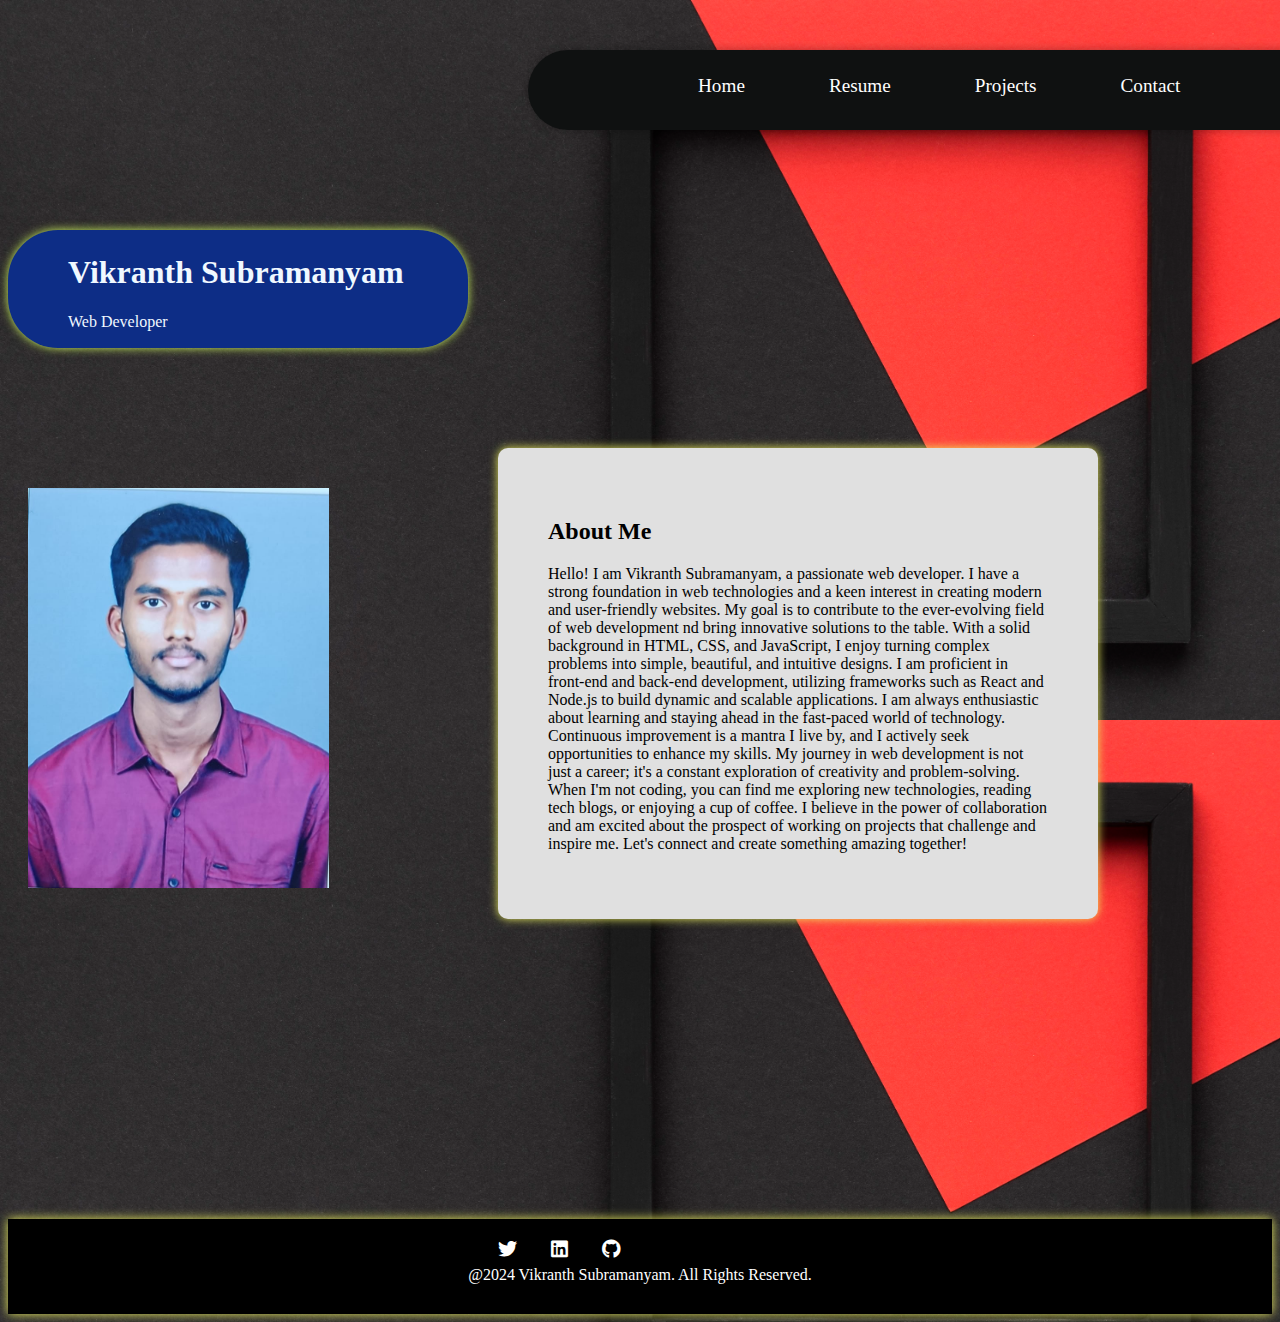
<file: index.html>
<!DOCTYPE html>
<html lang="en">
<head>
    <meta charset="UTF-8">
    <meta name="viewport" content="width=device-width, initial-scale=1.0">
    <title> Porfolio </title>
    <link rel="stylesheet" href="Home.css">
    <link rel="stylesheet" href="https://cdnjs.cloudflare.com/ajax/libs/font-awesome/6.0.0/css/all.min.css">
</head>
<body>
    
    <div id="navbar">
        <ul>
        <li style="margin-left: 100px;"><a href="index.html"> Home </a></li>
        <li><a href="Resume index .html"> Resume </a></li>
        <li><a href="projects index.html"> Projects </a></li>
        <li><a href="contact index.html"> Contact </a></li>
        </ul>
    </div>

    <div id="name">
        <div> <h1> Vikranth Subramanyam </h1> </div>
        <p> Web Developer</p>
    </div>

    <div id="main-content">
        <div id="photo">
            <img src="my photo.jpg" height="400px" alt="My Photo">
        </div>

        <div id="about-me">
            <h2>About Me</h2>
            <p>
                Hello! I am Vikranth Subramanyam, a passionate web developer. I have a strong foundation in web technologies
                and a keen interest in creating modern and user-friendly websites. My goal is to contribute to the ever-evolving field
                of web development nd bring innovative solutions to the table.
                With a solid background in HTML, CSS, and JavaScript, I enjoy turning complex problems into simple, beautiful, and 
                intuitive designs. I am proficient in front-end and back-end development, utilizing frameworks such as React and Node.js 
                to build dynamic and scalable applications. I am always enthusiastic about learning and staying ahead in the fast-paced world 
                of technology. Continuous improvement is a mantra I live by, and I actively seek opportunities to enhance my skills. 
                My journey in web development is not just a career; it's a constant exploration of creativity and problem-solving.
                When I'm not coding, you can find me exploring new technologies, reading tech blogs, or enjoying a cup of coffee. 
                I believe in the power of collaboration and am excited about the prospect of working on projects that challenge and inspire me.
                Let's connect and create something amazing together!
            </p>
        </div>
    </div>

    <footer>
        <div id="footer-content">
            <div class="social-link">
                <div style="margin-bottom: 5px;">
                    <a href="https://x.com/KAKASHI_1204?t=V6I3Dj5sTaL6wNbr2AVVZA&s=08" target="_blank"><i class="fab fa-twitter"></i></a>
                    <a href="https://www.instagram.com/vicky.kakashi_?utm_source=qr&igsh=NTNjcmxiZmt6M20=" target="_blank"><i class="fab fa-linkedin"></i></a>
                    <a href="https://github.com/yourusername" target="_blank"><i class="fab fa-github"></i></a>
                </div>
                <div class="copyright"> @2024 Vikranth Subramanyam. All Rights Reserved.</div>
            </div>
        </div>
    </footer>

</body>
</html>
</file>
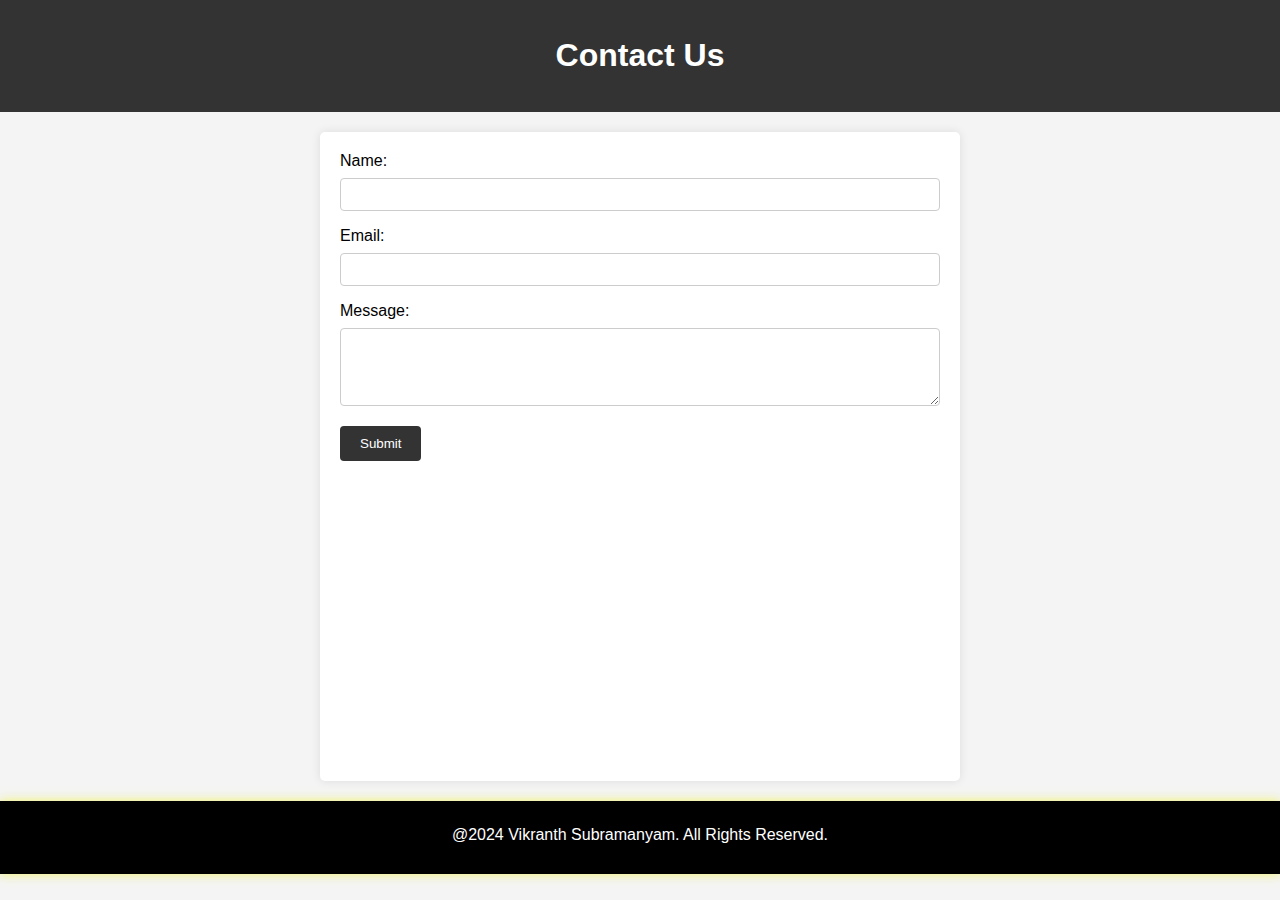
<file: contact index.html>
<!DOCTYPE html>
<html lang="en">
<head>
    <meta charset="UTF-8">
    <meta name="viewport" content="width=device-width, initial-scale=1.0">
    <title>Contact Us</title>
    <link rel="stylesheet" href="contact.css">

</head>
<body>

    <header>
        <h1>Contact Us</h1>
    </header>

    <section>
        <form action="#" method="post">
            <label for="name">Name:</label>
            <input type="text" id="name" name="name" required>

            <label for="email">Email:</label>
            <input type="email" id="email" name="email" required>

            <label for="message">Message:</label>
            <textarea id="message" name="message" rows="4" required></textarea>

            <button type="submit" onclick="showpopup()">Submit</button>
        </form>
    </section>

    <footer>
        <div id="footer-content">
            <div class="social-link">
                <div style="margin-bottom: 5px;">
                    <a href="https://x.com/KAKASHI_1204?t=V6I3Dj5sTaL6wNbr2AVVZA&s=08" target="_blank"><i class="fab fa-twitter"></i></a>
                    <a href="https://www.instagram.com/vicky.kakashi_?utm_source=qr&igsh=NTNjcmxiZmt6M20=" target="_blank"><i class="fab fa-linkedin"></i></a>
                    <a href="https://github.com/yourusername" target="_blank"><i class="fab fa-github"></i></a>
                </div>
                <div class="copyright"> @2024 Vikranth Subramanyam. All Rights Reserved.</div>
            </div>
        </div>
    </footer>

    <script>
        function showpopup() { 
            alert("Details Submitted");
    }
     </script>

</body>
</html>
</file>
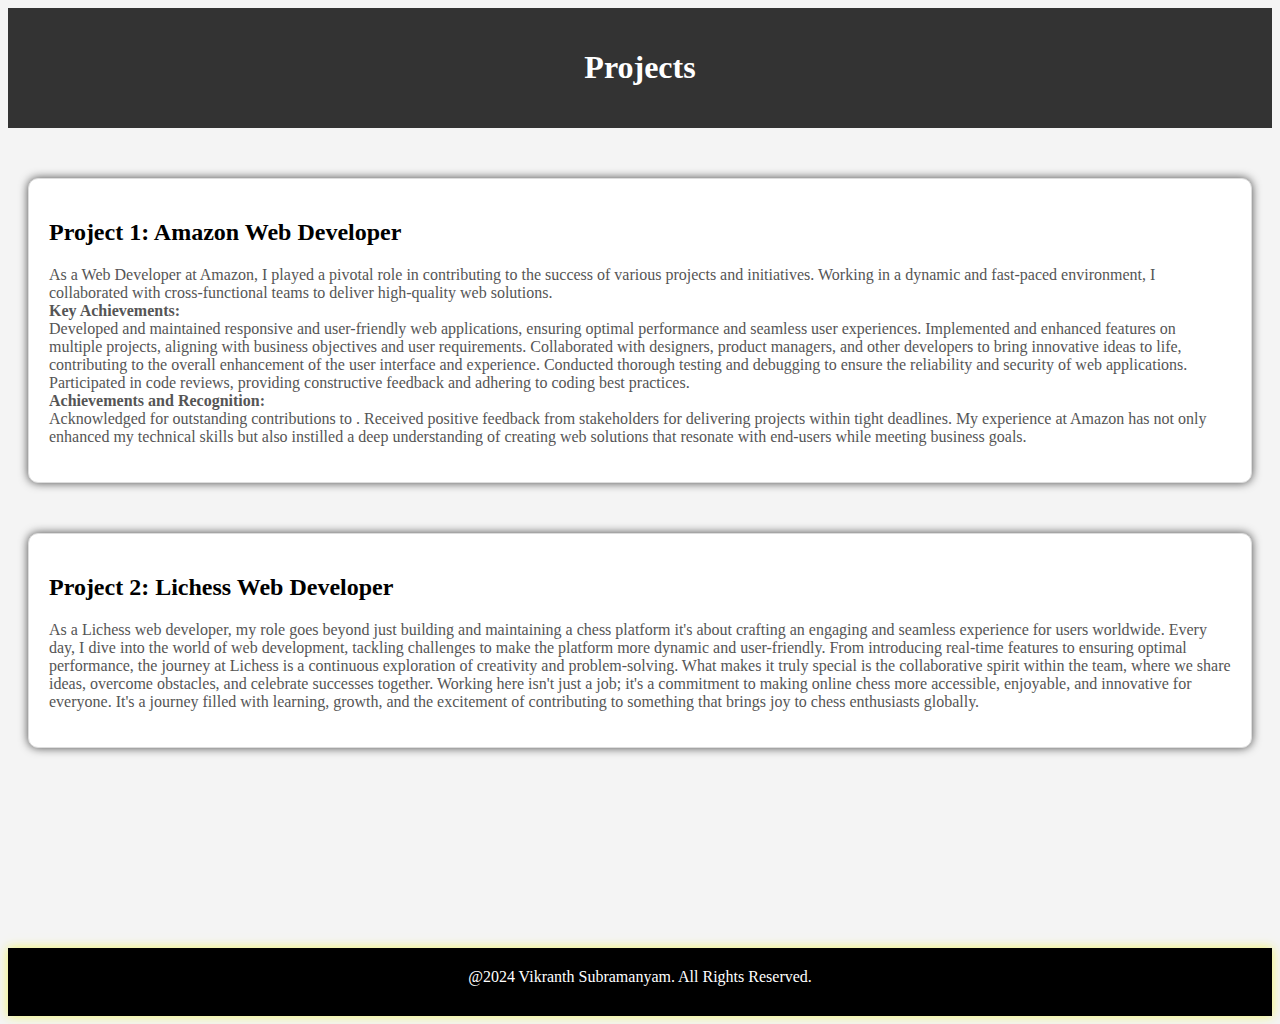
<file: projects index.html>
<!DOCTYPE html>
<html lang="en">
<head>
    <meta charset="UTF-8">
    <meta name="viewport" content="width=device-width, initial-scale=1.0">
    <title>Your Projects</title>
    <link rel="stylesheet" href="project.css">
    <link rel="stylesheet" href="https://cdnjs.cloudflare.com/ajax/libs/font-awesome/6.0.0/css/all.min.css">
</head>
<body>

    <header>
        <h1> Projects</h1>
    </header>

    <section id="project1" class="project">
        <h2>Project 1: Amazon Web Developer</h2>
        <p>As a Web Developer at Amazon, I played a pivotal role in contributing to the success of various projects and initiatives.
             Working in a dynamic and fast-paced environment, I collaborated with cross-functional teams to deliver high-quality web solutions.
             <br>

            <b>Key Achievements:</b>
            <br>
            
            Developed and maintained responsive and user-friendly web applications, ensuring optimal performance and seamless user experiences.
            Implemented and enhanced features on multiple projects, aligning with business objectives and user requirements.
            Collaborated with designers, product managers, and other developers to bring innovative ideas to life, contributing to the overall enhancement of the user interface and experience.
            Conducted thorough testing and debugging to ensure the reliability and security of web applications.
            Participated in code reviews, providing constructive feedback and adhering to coding best practices.
            <br>
            
            <b>Achievements and Recognition:</b>
            <br>
            
            Acknowledged for outstanding contributions to .
            Received positive feedback from stakeholders for delivering projects within tight deadlines.
            My experience at Amazon has not only enhanced my technical skills but also instilled a deep understanding of creating web solutions that resonate with end-users while meeting business goals.
            </p>
    </section>

    <section id="project2" class="project">
        <h2>Project 2: Lichess Web Developer</h2>
        <p>As a Lichess web developer, my role goes beyond just building and maintaining a chess platform it's about crafting an engaging and seamless 
            experience for users worldwide. Every day, I dive into the world of web development, tackling challenges to make the platform more dynamic and 
            user-friendly. From introducing real-time features to ensuring optimal performance, the journey at Lichess is a continuous exploration of creativity 
            and problem-solving. What makes it truly special is the collaborative spirit within the team, where we share ideas, overcome obstacles, and celebrate 
            successes together. Working here isn't just a job; it's a commitment to making online chess more accessible, enjoyable, and innovative for everyone.
            It's a journey filled with learning, growth, and the excitement of contributing to something that brings joy to chess enthusiasts globally.
            <br>
            </p>
    </section>

    <footer>
        <div id="footer-content">
            <div class="social-link">
                <div class="copyright"> @2024 Vikranth Subramanyam. All Rights Reserved.</div>
            </div>
        </div>
    </footer>

</body>
</html>

</body>
</html>
</file>
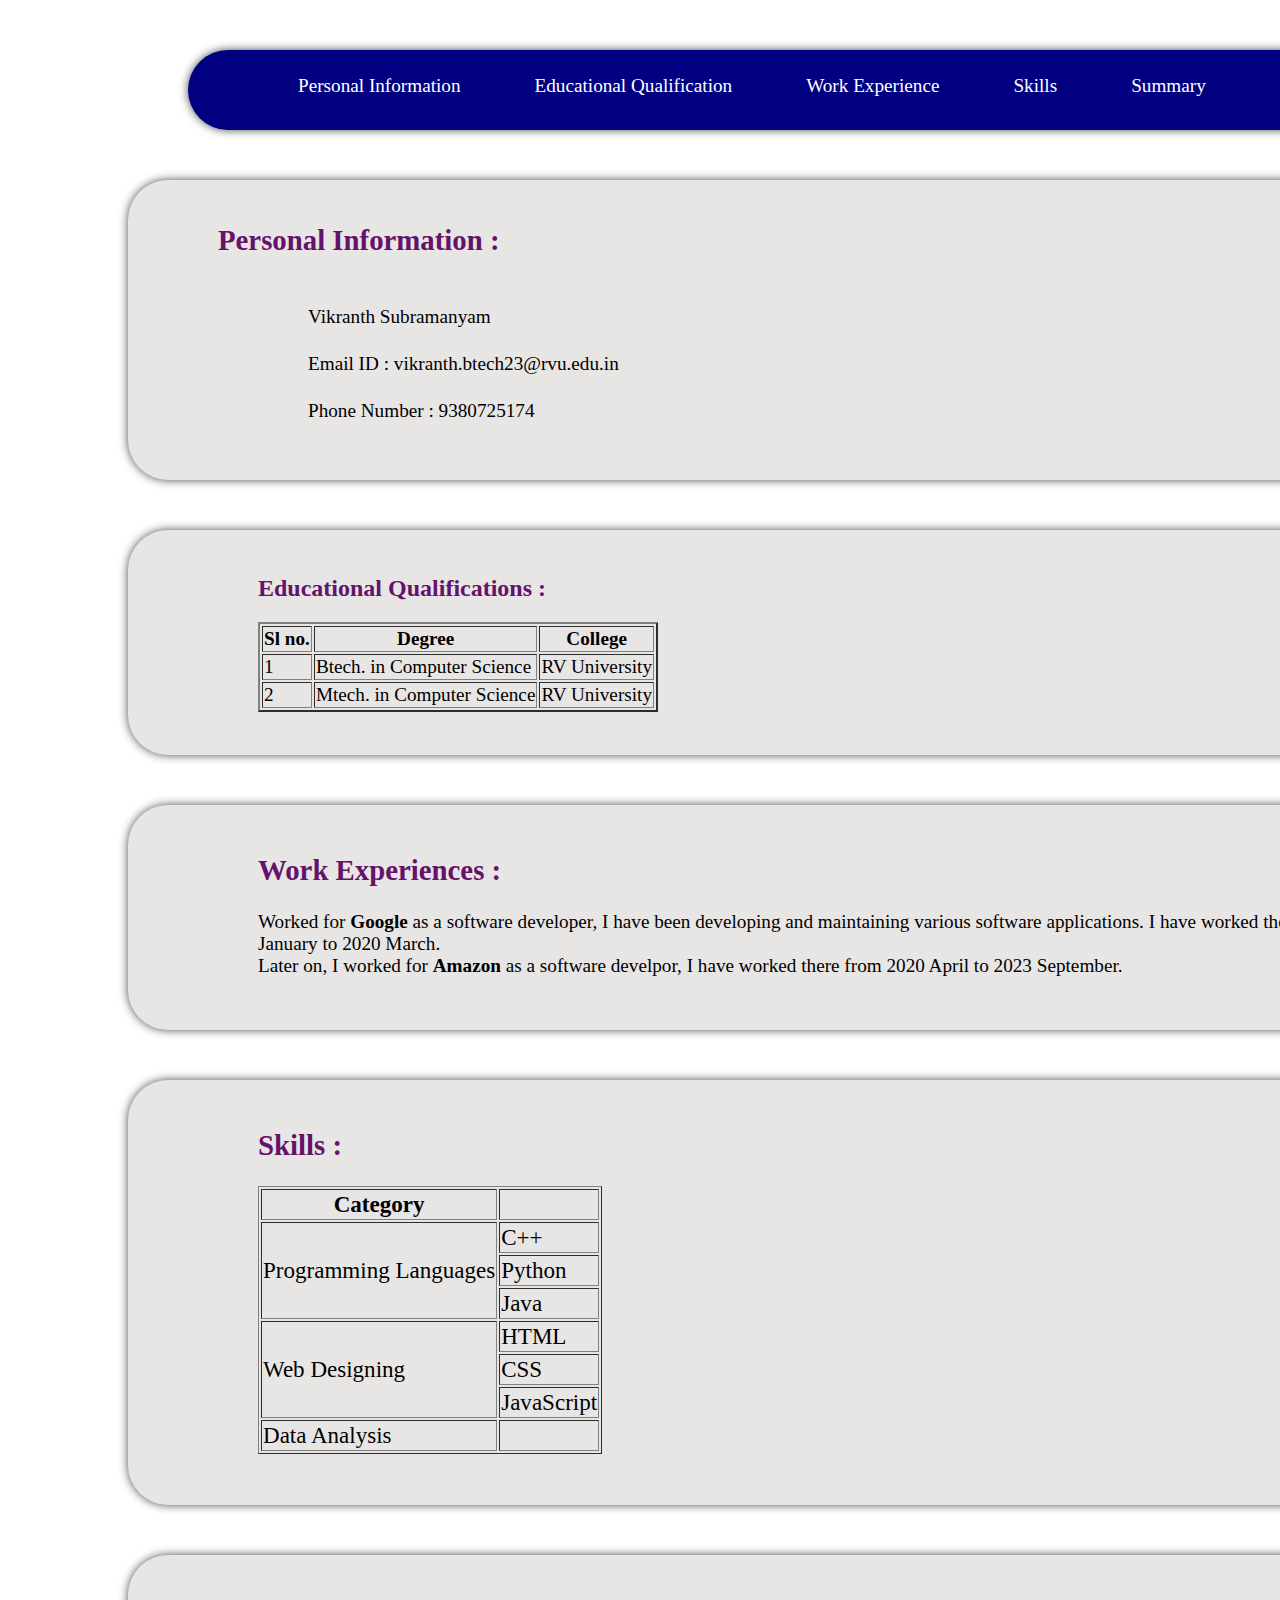
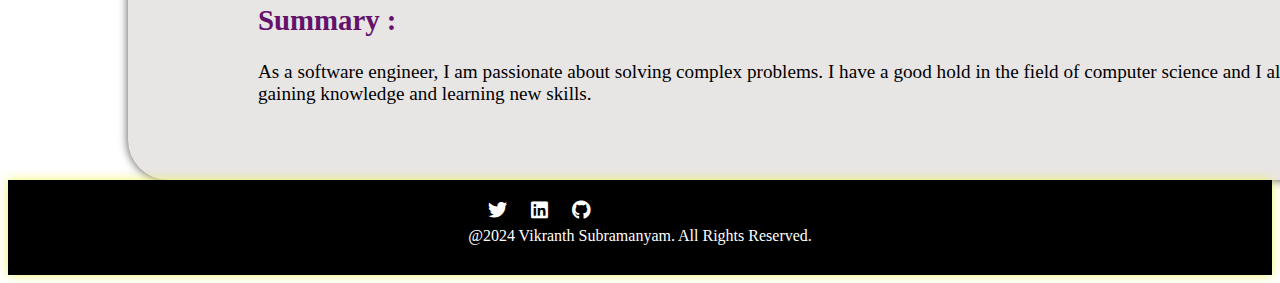
<file: Resume index .html>
<!DOCTYPE html>
<html lang="en">
<head>
    <meta charset="UTF-8">
    <meta name="viewport" content="width=device-width, initial-scale=1.0">
    <title> Porfolio </title>
    <link rel="stylesheet" href="Resume.css">
    <link rel="stylesheet" href="https://cdnjs.cloudflare.com/ajax/libs/font-awesome/6.0.0/css/all.min.css">

</head>
<body>
    <div id="navbar">
        <ul class="nav">
        <li><a href="#info"> Personal Information </a></li>
        <li><a href="#eq"> Educational Qualification </a></li>
        <li><a href="#work"> Work Experience </a></li>
        <li><a href="#skills"> Skills </a></li>
        <li><a href="#summary"> Summary </a></li>
        </ul>
    </div>

    <section id="info">
        <h2> Personal Information : </h2>
             <ul> 
               <li> Vikranth Subramanyam </li> 
               <br>
               <li> Email ID : vikranth.btech23@rvu.edu.in </li>
               <br>
               <li> Phone Number : 9380725174 </li>
            </ul>
    </section>

    <section id="eq">
        <h2> Educational Qualifications :</h2>
            <table border="2px">
                <tr> 
                    <th> Sl no. </th>
                    <th> Degree </th>
                    <th> College </th>
                </tr>
                <tr>
                    <td> 1 </td>
                    <td> Btech. in Computer Science </td>
                    <td> RV University </td>
                </tr>
                <tr>
                    <td> 2 </td>
                    <td> Mtech. in Computer Science </td>
                    <td> RV University </td>
                </tr>

            </table>

    </section>

    <section id="work">
        <h2> Work Experiences : </h2>
            <p> 
                 Worked for <b> Google </b> as a software developer, I have been developing and maintaining various software applications.
                 I have worked there from 2018 January to 2020 March.
                 <br>
                 Later on, I worked for <b> Amazon </b> as a software develpor, I have worked there from 2020 April to 2023 September.
                
            </p>

    </section>

    <section id="skills">
        <h2> Skills : </h2>
        <table border="1">
            <tr>
                <th>Category</th>
                <th></th>
            </tr>
            <tr>
                <td rowspan="3">Programming Languages</td>
                <td>C++</td>
            </tr>
            <tr>
                <td>Python</td>
            </tr>
            <tr>
                <td>Java</td>
            </tr>
            <tr>
                <td rowspan="3">Web Designing</td>
                <td>HTML</td>
            </tr>
            <tr>
                <td>CSS</td>
            </tr>
            <tr>
                <td>JavaScript</td>
            </tr>
            <tr>
                <td>Data Analysis</td>
                <td></td>
            </tr>
        </table>
    </section>

    <section id="summary">
        <h2> Summary : </h2>
            <p>
                As a software engineer, I am passionate about solving complex problems. 
                I have a good hold in the field of computer science and I always keep on gaining knowledge and learning new skills.
            </p>
    </section>
    
    <footer>
        <div id="footer-content">
            <div class="social-link">
                <div style="margin-bottom: 5px;">
                    <a href="https://x.com/KAKASHI_1204?t=V6I3Dj5sTaL6wNbr2AVVZA&s=08" target="_blank"><i class="fab fa-twitter"></i></a>
                    <a href="https://www.instagram.com/vicky.kakashi_?utm_source=qr&igsh=NTNjcmxiZmt6M20=" target="_blank"><i class="fab fa-linkedin"></i></a>
                    <a href="https://github.com/yourusername" target="_blank"><i class="fab fa-github"></i></a>
                </div>
                <div class="copyright"> @2024 Vikranth Subramanyam. All Rights Reserved.</div>
            </div>
        </div>
    </footer>

</body>
</html>

</body>
</html>
</file>
<file: Home.css>
body{
    background: url('black-frame-with-copy-space-top-view.jpg');
    background-size:contain;
}
a{
    text-decoration: none;
    color: white;
    margin-left: 30px;
    margin-top: 40px;
    font-size: larger;
}
a:hover{
    color: rgb(246, 184, 68);
}

li{
     display: inline-block;
     margin-top: 25px;
     margin-left: 80px;
}

#navbar{
    margin-top: 50px;
    margin-left: 520px;
    background-color: #0f1111;
    height: 80px;
    border-radius: 50px;
    width: 990px;
    margin-bottom: 100px;
}

#name{
    margin-top: 50px;
    background: #0d2d86;
    height: 110px;
    border-radius: 50px;
    color: aliceblue;
    padding-left: 60px;
    padding-top: 3px;
    padding-bottom: 5px;
    width: 400px;
    margin-bottom: 100px;
}

#photo
{
    margin-top: 40px;
    margin-left: 20px;
    width: 450px;
    height: 450px;
}

a {
    text-decoration: none;
    color: white;
    margin-left: 30px;
    margin-top: 40px;
    font-size: larger;
}

a:hover {
    color: orange;
}

li {
    display: inline-block;
    margin-top: 25px;
    margin-left: 50px;
}

#navbar {
    margin-left: 520px;
    background-color: #0f1111;
    height: 80px;
    border-radius: 50px;
    width: 990px;
    box-shadow: 0 0 10px rgba(0, 0, 0, 0.3);
}

#name {
    margin-top: 30px;
    background: #0d2d86;
    height: 110px;
    border-radius: 50px;
    color: aliceblue;
    padding-left: 60px;
    padding-top: 3px;
    padding-bottom: 5px;
    width: 400px;
    box-shadow: 0 0 10px rgb(205, 243, 93);
}

#photo {
    margin-top: 40px;
    margin-left: 20px;
    width: 450px;
    height: 450px;
    margin-bottom: 50px;
}

footer {
    background-color: #000;
    padding: 20px;
    color: #fff;
    box-shadow: 0 0 10px rgba(240, 243, 95, 0.953);
}

#footer-content {
    display: flex;
    flex-direction: row;
    justify-content: center;
}

.social-link {
    margin-bottom: 10px;
}

.social-link a:hover {
    color: aqua;
}

#main-content {
    display: flex;
    margin-top: 20px;
}

#photo {
    margin-top: 40px;
    margin-left: 20px;
    width: 450px;
    height: 450px;
}

#about-me {
    margin-left: 20px;
    margin-bottom: 300px;
    background-color: #e0e0e0;
    border-radius: 10px;
    padding: 50px 50px 50px 50px;
    width: 500px;
    box-shadow: 0 0 10px rgba(240, 243, 95, 0.953);
}
#about-me:hover{
    background-color: rgb(246, 250, 202);
    transition-duration: 1.5s;
}
</file>
<file: contact.css>
body {
    font-family: Arial, sans-serif;
    background-color: #f4f4f4;
    margin: 0;
    padding: 0;
}

header {
    background-color: #333;
    color: #fff;
    text-align: center;
    padding: 1em 0;
}

section {
    max-width: 600px;
    margin: 20px auto;
    padding: 20px;
    background-color: #fff;
    box-shadow: 0 0 10px rgba(0, 0, 0, 0.1);
    border-radius: 5px;
}

label {
    display: block;
    margin-bottom: 8px;
}

input, textarea {
    width: 100%;
    padding: 8px;
    margin-bottom: 16px;
    box-sizing: border-box;
    border: 1px solid #ccc;
    border-radius: 4px;
}

button {
    background-color: #333;
    color: #fff;
    padding: 10px 20px;
    border: none;
    border-radius: 4px;
    cursor: pointer;
}

footer {
    background-color: #000;
    padding: 20px;
    color: #fff;
    box-shadow: 0 0 10px rgba(240, 243, 95, 0.953);
}

#footer-content {
    display: flex;
    flex-direction: row; /* Display items in a row */
    justify-content: center; /* Center the items horizontally */
}

.social-link {
    margin-bottom: 10px;
}

.social-link a:hover {
    color: aqua;
}

#main-content {
    display: flex;
    margin-top: 20px;
}

button{
    margin-bottom: 300px;
}
</file>
<file: project.css>
body {
    background-color: #f4f4f4;
}

header {
    background-color: #333;
    color: white;
    text-align: center;
    padding: 20px;
}

nav ul {
    list-style: none;
    padding: 0;
    display: flex;
    justify-content: center;
}

nav li {
    margin: 0 20px;
}

nav a {
    text-decoration: none;
    color: white;
}

.project {
    margin: 20px;
    padding: 20px;
    border: 1px solid #ddd;
    background-color: white;
    border-radius: 10px;
    box-shadow: 0 0 10px rgba(0, 0, 0, 0.7);
    margin-top: 50px;
}

.project:hover {
    background-color: antiquewhite;
}

.project h2 {
    color: black;
    text-decoration: none;
}

.project p {
    color: #555;
}

.project a {
    display: inline-block;
    padding: 8px 15px;
    background-color: #333;
    color: white;
    text-decoration: none;
    border-radius: 5px;
}

.project a:hover {
    background-color: #555;
}

#project2{
    margin-bottom: 200px;
}

footer {
    background-color: #000;
    padding: 20px;
    color: #fff;
    box-shadow: 0 0 10px rgba(240, 243, 95, 0.953);
}

#footer-content {
    display: flex;
    flex-direction: row; /* Display items in a row */
    justify-content: center; /* Center the items horizontally */
}

.social-link {
    margin-bottom: 10px;
}

.social-link a:hover {
    color: aqua;
}

#main-content {
    display: flex;
    margin-top: 20px;
}

#photo {
    margin-top: 40px;
    margin-left: 20px;
    width: 450px;
    height: 450px;
}

#about-me {
    margin-left: 20px;
    margin-bottom: 300px;
    background-color: #e0e0e0;
    border-radius: 10px;
    padding: 50px 50px 50px 50px;
    width: 500px;
    box-shadow: 0 0 10px rgba(240, 243, 95, 0.953);
}

.project:hover{
    transition-duration: 1.5s;
}
</file>
<file: Resume.css>
a{
    text-decoration: none;
    color: rgb(255, 255, 255);
    margin-left: 20px;
    margin-top: 40px;
    font-size: larger;
}
a:hover{
    color: rgb(234, 255, 0);
}

li{
     display: inline-block;
     margin-top: 25px;
     margin-left: 50px;
}

#navbar{
    margin-left: 180px;
    margin-top: 50px;
    height: 80px;
    width: 1150px;
    background-color: navy;
    border-radius: 40px;
    box-shadow: 0 0 10px rgba(0, 0, 0, 0.7);
}

table{
    font-size: larger;
}
#info{
    margin-top: 50px;
    margin-left: 120px;
    padding-top: 20px;
    padding-left: 90px;
    background-color: rgb(232, 229, 229);
    height: 280px;
    width: 1200px;
    border-radius: 40PX;
    font-size: larger;
    box-shadow: 0 0 10px rgba(0, 0, 0, 0.7);
}
#eq{
    margin-top: 50px;
    margin-left: 120px;
    padding-top: 25px;
    padding-left: 130px;
    background-color: rgb(232, 229, 229);
    height: 200px;
    width: 1160px;
    border-radius: 40PX;
    box-shadow: 0 0 10px rgba(0, 0, 0, 0.7);
}

#work{
    margin-top: 50px;
    margin-left: 120px;
    padding-top: 25px;
    padding-left: 130px;
    background-color: rgb(232, 229, 229);
    height: 200px;
    width: 1160px;
    border-radius: 40PX;
    font-size: larger;
    box-shadow: 0 0 10px rgba(0, 0, 0, 0.7);
}

#skills{
        margin-top: 50px;
        margin-left: 120px;
        padding-top: 25px;
        padding-left: 130px;
        background-color: rgb(232, 229, 229);
        height: 400px;
        width: 1160px;
        border-radius: 40PX;
        font-size: larger;
        box-shadow: 0 0 10px rgba(0, 0, 0, 0.7);
}

#summary{
    margin-top: 50px;
        margin-left: 120px;
        padding-top: 25px;
        padding-left: 130px;
        background-color: rgb(232, 229, 229);
        height: 200px;
        width: 1160px;
        border-radius: 40PX;
        font-size: larger;
        box-shadow: 0 0 10px rgba(0, 0, 0, 0.7);
}

h2{
    color: rgb(100, 18, 106);
}

footer {
    background-color: #000;
    padding: 20px;
    color: #fff;
    box-shadow: 0 0 10px rgba(240, 243, 95, 0.953);
}

#footer-content {
    display: flex;
    flex-direction: row; /* Display items in a row */
    justify-content: center; /* Center the items horizontally */
}

.social-link {
    margin-bottom: 10px;
}

.social-link a:hover {
    color: aqua;
}

#main-content {
    display: flex;
    margin-top: 20px;
}

#photo {
    margin-top: 40px;
    margin-left: 20px;
    width: 450px;
    height: 450px;
}

#about-me {
    margin-left: 20px;
    margin-bottom: 300px;
    background-color: #e0e0e0;
    border-radius: 10px;
    padding: 50px 50px 50px 50px;
    width: 500px;
    box-shadow: 0 0 10px rgba(240, 243, 95, 0.953);
}
</file>
